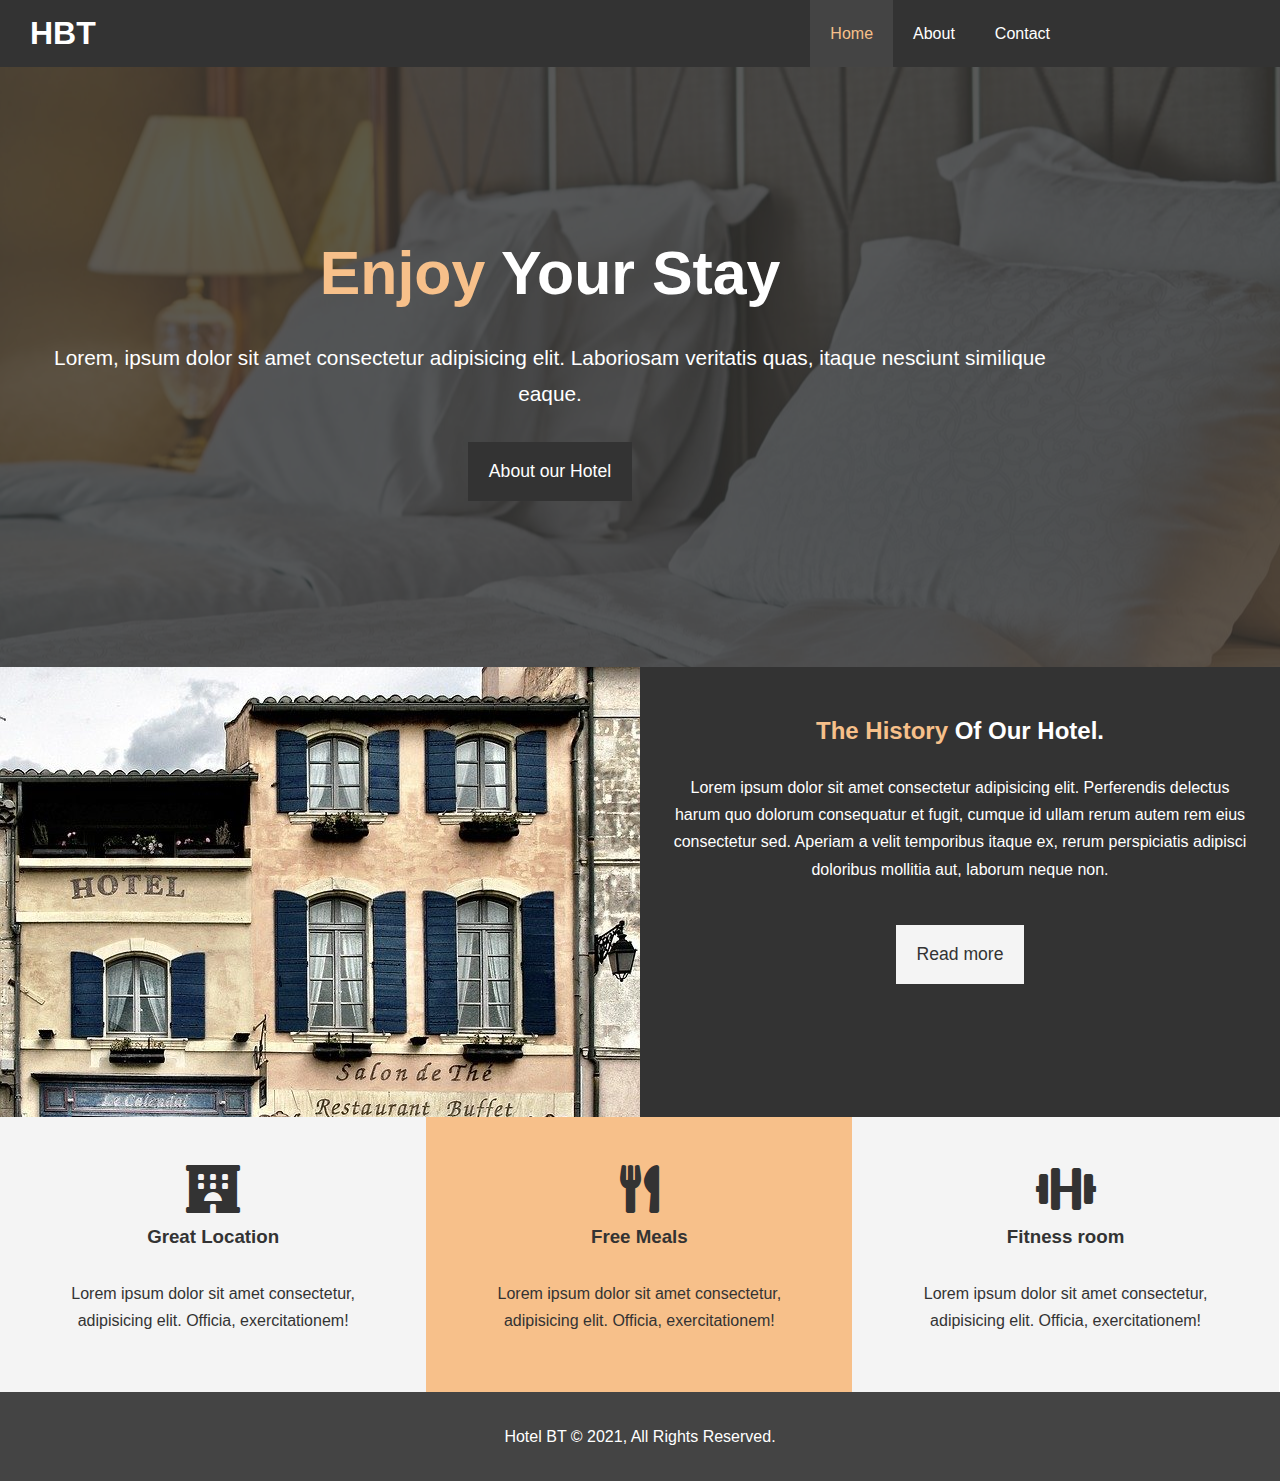
<file: index.html>
<!DOCTYPE html>
<html lang="en">
<head>
    <meta charset="UTF-8">
    <meta http-equiv="X-UA-Compatible" content="IE=edge">
    <meta name="viewport" content="width=device-width, initial-scale=1.0">
    <meta name="description" content="Welcome to the most extraordinary hotel in Boston">
    <meta name="keywords" content="hotel,boston hotel">
    <link rel="stylesheet" href="css/all.min.css">
    <link rel="stylesheet" href="css/style.css">
    <link rel="stylesheet" media="screen and (max-width : 768px)" href="css/mobile.css">
    <title>Hotel BT | Welcome</title>
</head>
<body>
    <header>
        <nav id="navbar">
            <div class="container">
                <h1 class="logo"><a href="index.html">HBT</a></h1>
                <ul>
                    <li><a class="current" href="index.html">Home</a></li>
                    <li><a href="about.html">About</a></li>
                    <li><a href="contact.html">Contact</a></li>
                </ul>
            </div>
        </nav>
        
        <div id="showcase">
            <div class="container">
                <div class="showcase-content">
                    <h1><span class="text-primary">Enjoy</span> Your Stay</h1>
                    <p class="lead">Lorem, ipsum dolor sit amet consectetur adipisicing elit. Laboriosam veritatis quas, itaque nesciunt similique eaque.</p>
                    <a class="btn" href="about.html">About our Hotel</a>
                </div>
            </div>
       </div>
    </header>

    <!-- Home section -->
    <section id="home-info" class="bg-dark">
        <div class="info-img"></div>
        <div class ="info-content">
            <h2><span class="text-primary">The History</span> Of Our Hotel.</h2>
            <p>Lorem ipsum dolor sit amet consectetur adipisicing elit. Perferendis delectus harum quo dolorum consequatur et fugit, cumque id ullam rerum autem rem eius consectetur sed. Aperiam a velit temporibus itaque ex, rerum perspiciatis adipisci doloribus mollitia aut, laborum neque non.</p>
            <a class="btn btn-light" href="about.html">Read more</a>
        </div>
    </section>

    <!-- Features -->
    <section id="features">
        <div class="box bg-light">
            <i class="fas fa-hotel fa-3x"></i>
            <h3>Great Location</h3>
            <p>Lorem ipsum dolor sit amet consectetur, adipisicing elit. Officia, exercitationem!</p>
        </div>
        <div class="box bg-primary">
            <i class="fas fa-utensils fa-3x"></i>
            <h3>Free Meals</h3>
            <p>Lorem ipsum dolor sit amet consectetur, adipisicing elit. Officia, exercitationem!</p>
        </div>
        <div class="box bg-light">
            <i class="fas fa-dumbbell fa-3x"></i>
            <h3>Fitness room</h3>
            <p>Lorem ipsum dolor sit amet consectetur, adipisicing elit. Officia, exercitationem!</p>
        </div>
  </section>

  <div class="clr"></div>

  <footer id="main-footer">
      <p>Hotel BT &copy; 2021, All Rights Reserved.</p>

  </footer>
</body>
</html>
</file>
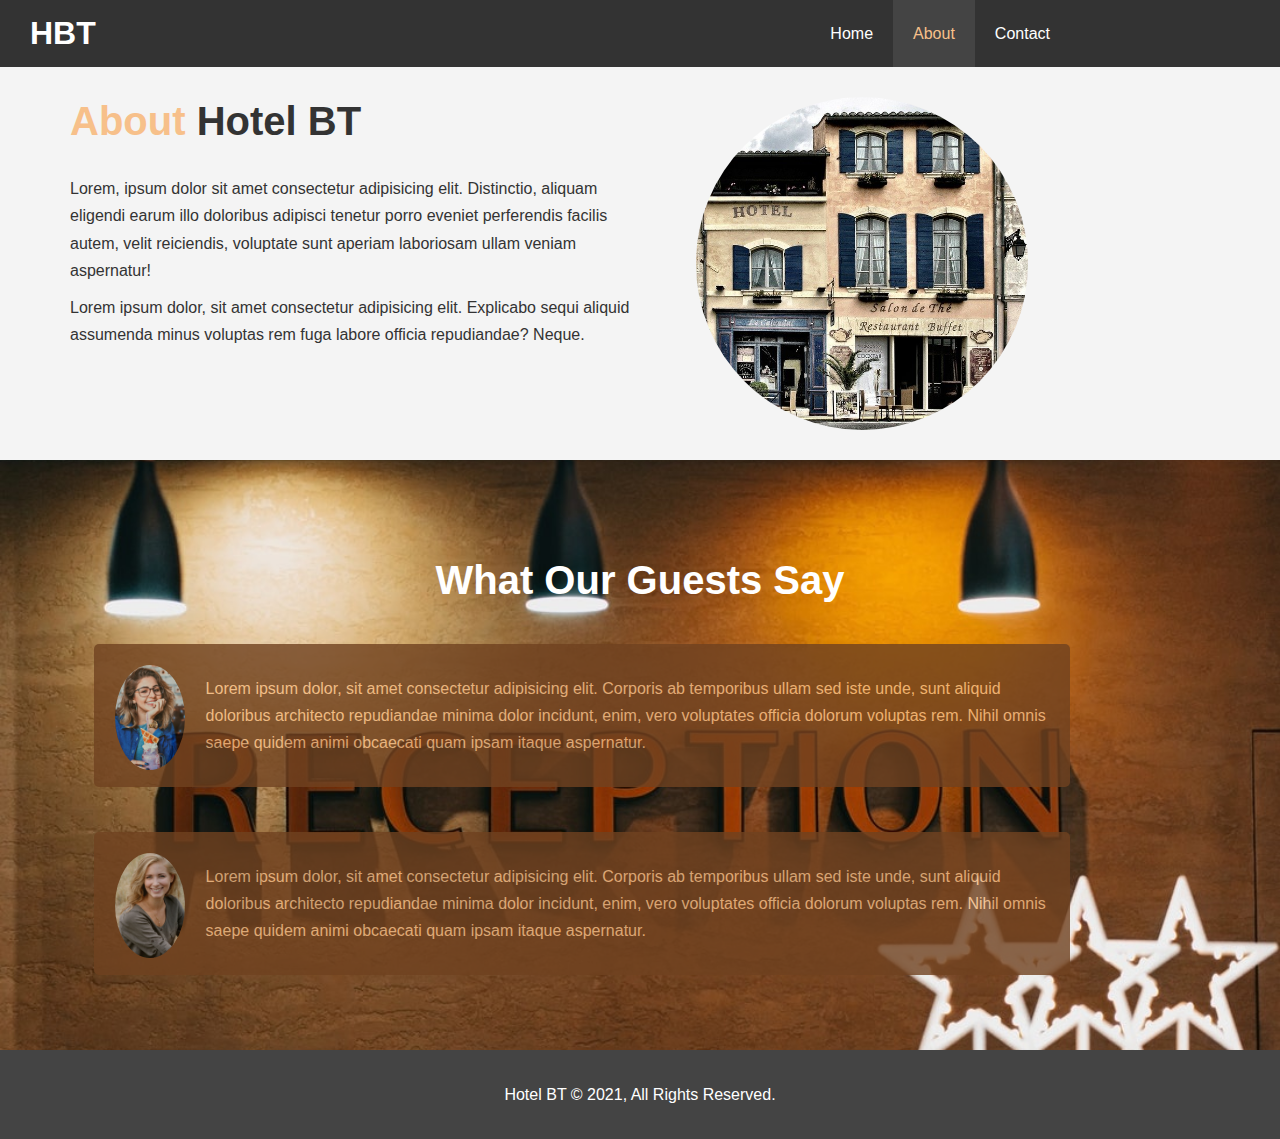
<file: about.html>
<!DOCTYPE html>
<html lang="en">
<head>
    <meta charset="UTF-8">
    <meta http-equiv="X-UA-Compatible" content="IE=edge">
    <meta name="viewport" content="width=device-width, initial-scale=1.0">
    <meta name="description" content="Welcome to the most extraordinary hotel in Boston">
    <meta name="keywords" content="hotel,boston hotel">
    <link rel="stylesheet" href="css/style.css">
    <link rel="stylesheet" media="screen and (max-width : 768px)" href="css/mobile.css">
    <title>Hotel BT | About</title>
</head>
<body>
    <header>
        <nav id="navbar">
            <div class="container">
                <h1 class="logo"><a href="index.html">HBT</a></h1>
                <ul>
                    <li><a href="index.html">Home</a></li>
                    <li><a class="current"  href="about.html">About</a></li>
                    <li><a href="contact.html">Contact</a></li>
                </ul>
            </div>
        </nav>
    </header>
    <section id="about-info" class="bg-light py-3">
        <div class="container">
            <div class="info-left">
                <h1 class="l-heading"> <span class="text-primary">About</span> Hotel BT</h1>
                <p>Lorem, ipsum dolor sit amet consectetur adipisicing elit. Distinctio, aliquam eligendi earum illo doloribus adipisci tenetur porro eveniet perferendis facilis autem, velit reiciendis, voluptate sunt aperiam laboriosam ullam veniam aspernatur!</p>
                <p>Lorem ipsum dolor, sit amet consectetur adipisicing elit. Explicabo sequi aliquid assumenda minus voluptas rem fuga labore officia repudiandae? Neque.</p>
            </div>
            <div class="info-right">
                <img src="./img/photo2.jpg" alt="hotel">
            </div>
        </div>

    </section>
    <!-- Testimonial -->
    <section id="testimonials" class="py-3">
        <h2 class="l-heading">What Our Guests Say</h2>
        <div class="container">
            <div class="testimonial bg-primary">
                <img src="./img/person1.jpg" alt="Sara">
                <p>Lorem ipsum dolor, sit amet consectetur adipisicing elit. Corporis ab temporibus ullam sed iste unde, sunt aliquid doloribus architecto repudiandae minima dolor incidunt, enim, vero voluptates officia dolorum voluptas rem. Nihil omnis saepe quidem animi obcaecati quam ipsam itaque aspernatur.
               </p>
           </div>
           <div class="testimonial bg-primary">
            <img src="./img/person2.jpg" alt="Zara">
            <p>Lorem ipsum dolor, sit amet consectetur adipisicing elit. Corporis ab temporibus ullam sed iste unde, sunt aliquid doloribus architecto repudiandae minima dolor incidunt, enim, vero voluptates officia dolorum voluptas rem. Nihil omnis saepe quidem animi obcaecati quam ipsam itaque aspernatur.
           </p>
       </div>
        </div>

    </section>

  <footer id="main-footer">
      <p>Hotel BT &copy; 2021, All Rights Reserved.</p>

  </footer>
</body>
</html>
</file>
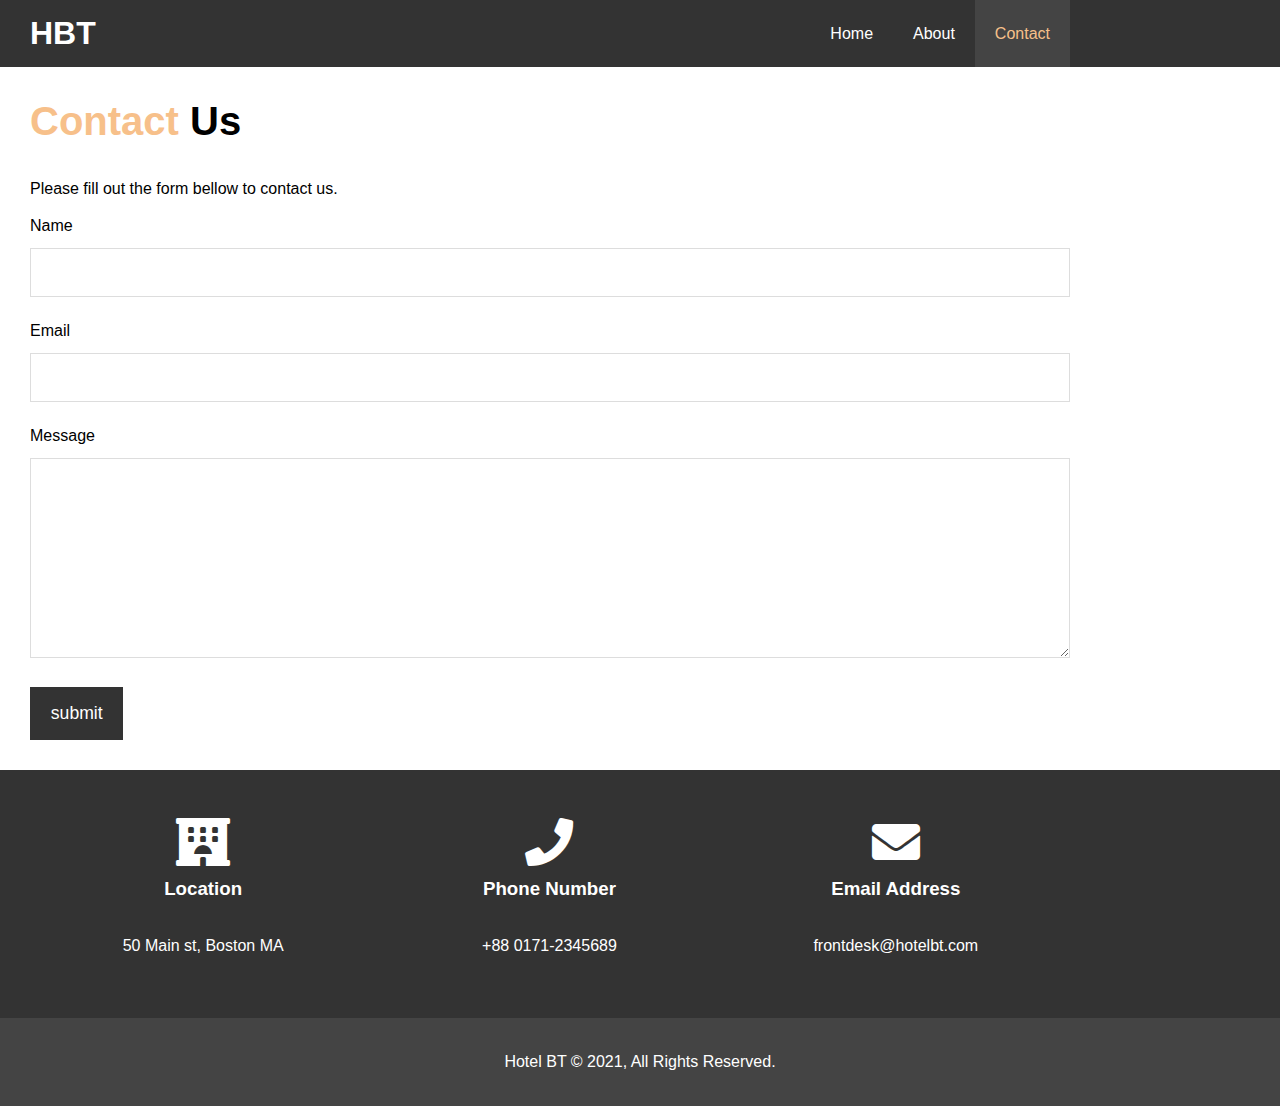
<file: contact.html>
<!DOCTYPE html>
<html lang="en">
<head>
    <meta charset="UTF-8">
    <meta http-equiv="X-UA-Compatible" content="IE=edge">
    <meta name="viewport" content="width=device-width, initial-scale=1.0">
    <meta name="description" content="Welcome to the most extraordinary hotel in Boston">
    <meta name="keywords" content="hotel,boston hotel">
    <link rel="stylesheet" href="css/all.min.css">
    <link rel="stylesheet" href="css/style.css">
    <link rel="stylesheet" media="screen and (max-width : 768px)" href="css/mobile.css">
    <title>Hotel BT | Contact</title>
</head>
<body>
    <header>
        <nav id="navbar">
            <div class="container">
                <h1 class="logo"><a href="index.html">HBT</a></h1>
                <ul>
                    <li><a href="index.html">Home</a></li>
                    <li><a href="about.html">About</a></li>
                    <li><a class="current" href="contact.html">Contact</a></li>
                </ul>
            </div>
        </nav>
    </header>
    <!-- Contact -->
    <section id="contact-form" class="py-3">
        <div class="container">
            <h1 class="l-heading"> <span class="text-primary">Contact</span> Us</h1>
            <p>Please fill out the form bellow to contact us. </p>
            <form action="process.php">
                <div class="form-group">
                    <label for="name">Name</label>
                    <input type="text" name="name" id="name">
                </div>

                <div class="form-group">
                    <label for="email">Email</label>
                    <input type="email" name="email" id="email">
                </div>

                <div class="form-group">
                    <label for="message">Message</label>
                    <textarea name="name" id="name" ></textarea>
                </div>
                <button class="btn" type="submit">submit</button>
           </form>
       </div>
   </section>

   <section id="contact-info" class="bg-dark">
        <div class="container">
            <div class="box">
                <i class="fas fa-hotel fa-3x"></i>
                <h3>Location</h3>
                <p>50 Main st, Boston MA</p>
            </div>
            <div class="box">
                <i class="fas fa-phone fa-3x"></i>
                <h3>Phone Number</h3>
                <p>+88 0171-2345689</p>
            </div>
            <div class="box">
                <i class="fas fa-envelope fa-3x"></i>
                <h3>Email Address</h3>
                <p>frontdesk@hotelbt.com</p>
            </div>
        </div>
   </section>

  <footer id="main-footer">
      <p>Hotel BT &copy; 2021, All Rights Reserved.</p>

  </footer>
</body>
</html>
</file>
<file: css/mobile.css>
#navbar .logo {
  float: none;  
  text-align: center;
  font-size: 1.5rem;
}

#navbar ul, #navbar ul li {
    float: none;
}

#navbar ul li a {
    padding: .4rem;
    border-bottom: #444 dotted 1px;
}

/* Showcase */
#showcase {
    height: 100%;
}

#showcase .showcase-content {
    padding-top: 70px;
    padding-bottom: 30px;
}
/* Home info */
#home-info {
    height: 550px;
}

#home-info .info-img{
    display: none;
}

#home-info .info-content {
    float: none;
    width: 100%;   
}

/* Box */
.box {
    float: none;
    width: 100%;
}

/* About */
#about-info .info-right,
#about-info .info-left {
    float: none;
    width: 100%;
}

#about-info .info-right img {
    margin-top: 2rem;
}

.l-heading {
    text-align: center;
}

/* Contact */
#contact-info .box {
    border-bottom: #444 dotted 1px;
}
</file>
<file: css/style.css>
/* Reset Code */
*{
    margin: 0;
    padding: 0;
    box-sizing: border-box;
}

/* Main style */
html,body{
    font-family: 'Segoe UI', Tahoma, Geneva, Verdana, sans-serif;
    line-height: 1.7em;
}

a {
    color: #333;
    text-decoration: none;
}

h1, h2, h3 {
    padding-bottom: 20px;
}

p {
    margin: 10px 0;
}
/* Utility CSS */
.container {
    margin: 0;
    max-width: 1100px;
    overflow: auto;
    padding: 0 30px;
}

.text-primary {
    color: #f7c08a;
}

.lead {
    font-size: 1.3rem;
}

.btn {
    display: inline-block;
    font-size: 1.1rem;
    color: #fff;
    background: #333;
    padding: 1rem 1.3rem;
    border: none;
    cursor: pointer;
}

.btn:hover {
    background:#f7c08a ;
    color:#333;
}

.btn-light {
    background:  #f4f4f4;
    color: #333;
}

.bg-dark {
    background: #333;
    color: #fff;
}

.bg-light {
    background: #f4f4f4;
    color: #333;
}

.bg-primary {
    background: #f7c08a ;
    color: #333;
    
}
.clr {
    clear: both;
}

.l-heading{
    font-size: 2.5rem;
    line-height: 1.2;
}

/* Padding */
.py-1{padding: 10px 0;}
.py-2{padding: 20px 0;}
.py-3{padding: 30px 0;}

/* Navbar */
#navbar {
    background: #333;
    color: #fff;
    overflow: auto;
}

#navbar a {
    color: #fff;
}

#navbar .logo {
    float: left;
    padding-top:20px;
   
}

#navbar ul {
    float: right;
    list-style: none;
}

#navbar ul li {
    float: left;
}

#navbar ul li a {
    display: block;
    padding: 20px;
    text-align: center;
}

#navbar ul li a:hover,
#navbar ul li a.current {
    background: #444;
    color: #f7c08a;
}

/* Showcase */

#showcase {
    background: url(../img/showcase.png) no-repeat center center/ cover;
    height:600px;
}

#showcase .showcase-content {
    color: #fff;
    text-align: center;
    padding-top: 170px;
}

.showcase-content h1 {
    font-size: 3.8rem;
    line-height: 1.2em;
}

.showcase-content p {
    padding-bottom: 1.3rem;
    line-height: 1.7em;
}

/* Home Info */
#home-info {
    height: 450px;
}

#home-info .info-img {
    float: left;
    width: 50%;
    background: url(../img/photo1.jpg);
    min-height: 100%;
}

#home-info .info-content {
    float: right;
    width: 50%;
    height: 100%;
    text-align: center;
    padding: 3.1rem 2rem;
    overflow: hidden;
}

#home-info .info-content p {
    padding-bottom: 2rem;
}

/* Features */
.box {
    float: left;
    width: 33.3%;
    padding: 3rem;
    text-align: center;
}

.box i {
    margin-bottom: .6rem;
}

/* About */
#about-info .info-right {
    float: right;
    width: 40%;
    min-height: 100%;
}

#about-info .info-right  img {
    display: block;
    width: 80%;
    margin:auto;
    border-radius: 50%;
  
}

#about-info .info-left {
    float: left;
    width: 60%;
    min-height: 100%;
    padding-left: 2.5rem;

}

/* Testimonials */
#testimonials {
    height: 100%;
    background: url(../img/photo3.jpg) no-repeat center center/cover;
    padding-top: 6rem;
}

#testimonials h2 {
    color: #fff;
    text-align: center;
    padding-bottom: 2.5rem;
}

#testimonials .testimonial {
    padding: 1.3rem;
    margin-bottom: 2.8rem;
    border-radius: 5px;
    opacity: 0.8;
    margin-left: 4rem;
    background: #704220 !important;
    color:#F7C08A !important ; 
}

#testimonials .testimonial img {
    width: 70px;
    float: left;
    margin-right: 1.3rem;
    border-radius: 50%;
    
}

/* Contact Form */
#contact-form .form-group {
    margin-bottom: 1.3rem;
}

#contact-form label {
    display: block;
    margin-bottom: .5rem;
}

#contact-form input, 
#contact-form textarea {
    width: 100%;
    padding: 1rem;
    border: 1px #ddd solid;
}

#contact-form textarea {
    height: 200px;
}

#contact-form input:focus, 
#contact-form textarea:focus{
    outline: none;
    border-color: #f7c08a;
}
/* Footer */
#main-footer{
    text-align: center;
    background: #444;
    color: #fff;
    padding: 1.3rem;
}
</file>
